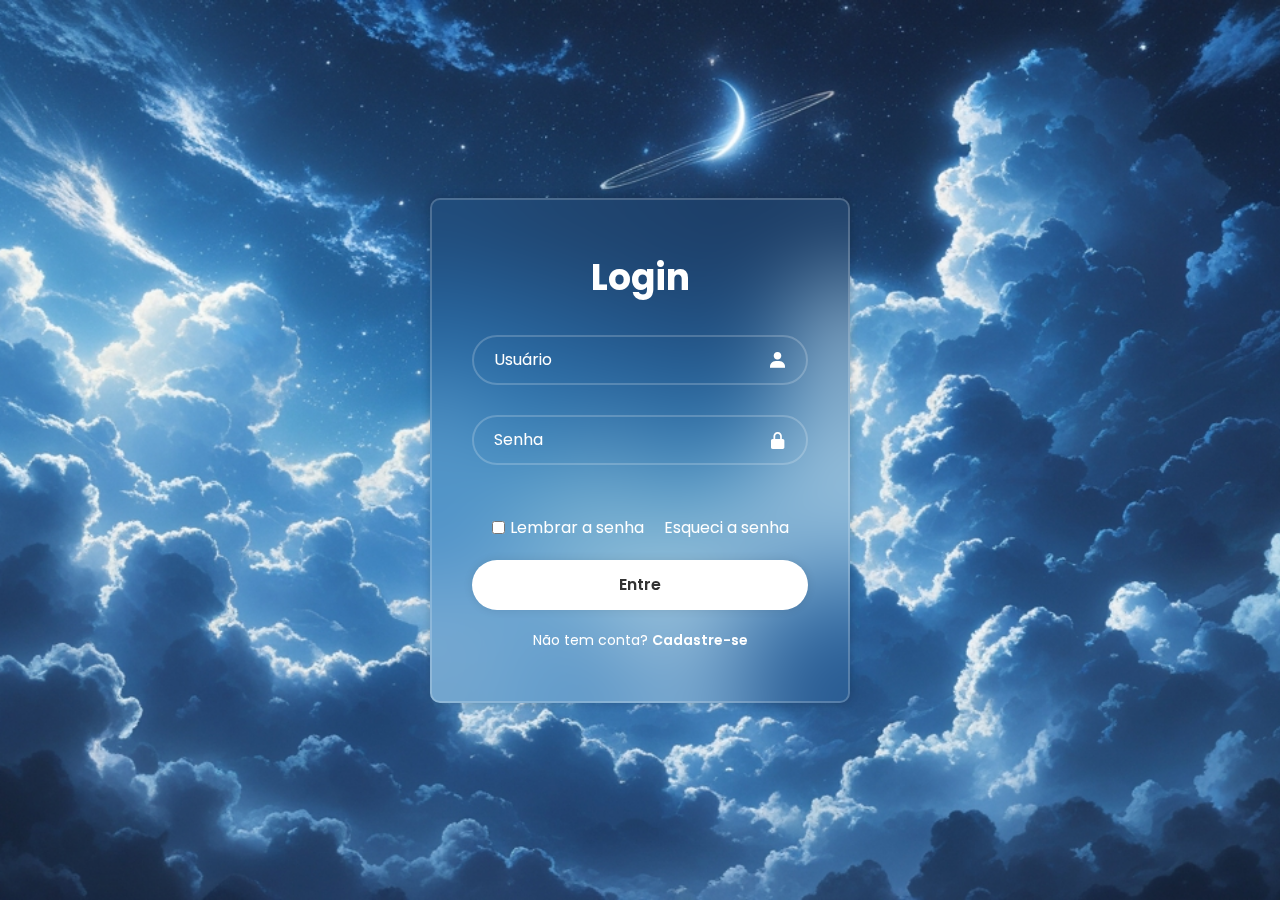
<file: vidaSantos/login/index.html>
<!DOCTYPE html>
<html lang="pt-br">
<head>
    <meta charset="UTF-8">
    <meta name="viewport" content="width=device-width, initial-scale=1.0">
    <link href="https://unpkg.com/boxicons@2.1.4/css/boxicons.min.css" rel="stylesheet">
    <link rel="stylesheet" href="styles.css">
    <title>Vida dos Santos</title>
</head>
<body>
    <main class="container">
        <form>
            <h1>Login</h1>
            <div class="input-box">
                <input placeholder="Usuário" type="email">
                <i class="bx bxs-user"></i>
            </div>
            <div class="input-box">
                <input placeholder="Senha" type="password">
                <i class="bx bxs-lock-alt"></i>
            </div>

            <div class="remember-password">
                <input type="checkbox" name="remember"> 
                <label for="remember">Lembrar a senha</label>
                
                <a href="#">Esqueci a senha</a>
            </div>

            <button type="submit" class="login">Entre</button>

            <div class="register-user">
                <p>Não tem conta? <a>Cadastre-se</a></p>
            </div>
        </form>
    </main>
</body>
</html>
</file>
<file: vidaSantos/login/styles.css>
@import url('https://fonts.googleapis.com/css2?family=Poppins:ital,wght@0,100;0,200;0,300;0,400;0,500;0,600;0,700;0,800;0,900;1,100;1,200;1,300;1,400;1,500;1,600;1,700;1,800;1,900&display=swap');

*{
    margin: 0;
    padding: 0;
    box-sizing: border-box;
    font-family: "Poppins", serif;
}

body {
    display: flex;
    justify-content: center;
    align-items: center;
    min-height: 100vh;
    background: url('./img/imagem_celestial_0.jpg');
    background-size: cover;
    background-position: center;
}

.container {
    width: 420px;
    background-color: transparent;
    border: 2px solid rgba(255, 255, 255, .2);
    border-radius: 10px;
    color: #fff;
    padding: 50px 40px;
    box-shadow: 0 0 10px rgba(0, 0, 0, .2);
    backdrop-filter: blur(50px);
}

.container h1{
    font-size: 36px;
    text-align: center;
}

.input-box {
    position: relative;
    width: 100%;
    height: 50px;
    margin: 30px 0;
}

.input-box input{
    width: 100%;
    height: 100%;
    background-color: transparent;
    border: 2px solid rgba(255, 255, 255, .2);
    border-radius: 40px;
    outline: none;
    font-size: 16px;
    color: #fff;
    padding: 20px 45px 20px 20px;
}

.input-box input::placeholder{
    color: #fff;
}

.input-box i {
    position: absolute;
    right: 20px;
    top: 50%;
    transform: translateY(-50%);
    font-size: 20px;
}

.remember-password{
    display: flex;
    /*justify-content: space-between;*/
    align-items: center;
    justify-content: center;
    margin: 50px 0 15px;
}

.remember-password input {
    margin-right: 5px;
}

.remember-password label {
    accent-color: #fff;
    margin-right: 20px;
}



.remember-password a {
    text-decoration: none;
    color: #fff;
}

.remember-password a:hover {
    text-decoration: underline;
}

.login {
    width: 100%;
    height: 50px;
    background-color: #fff;
    border: none;
    border-radius: 40px;
    cursor: pointer;
    font-size: 16px;
    color: #333;
    font-weight: 600;
    box-shadow: 0 0 10px rgba(0, 0, 0, .1);
    margin: 20px auto;
    display: block;
}

.login:hover {
    background-color: transparent;
    border: 2px solid rgba(255, 255, 255, .2);
    color: #fff;
    transition: 0.5s;
}

.register-user {
    font-size: 14px;
    text-align: center;
    margin: 20px 0 15 px ;
}

.register-user a {
    text-decoration: none;
    color: #fff;
    font-weight: 600;
}

.register-user a:hover {
    text-decoration: underline;
}

@media screen and (max-width: 600px) {
    .container {
        width: 80%;
        padding:  30px 20px;
    }

    .remember-password {
        font-size: 75%;
        gap: 5px;
    }
    
}
</file>
